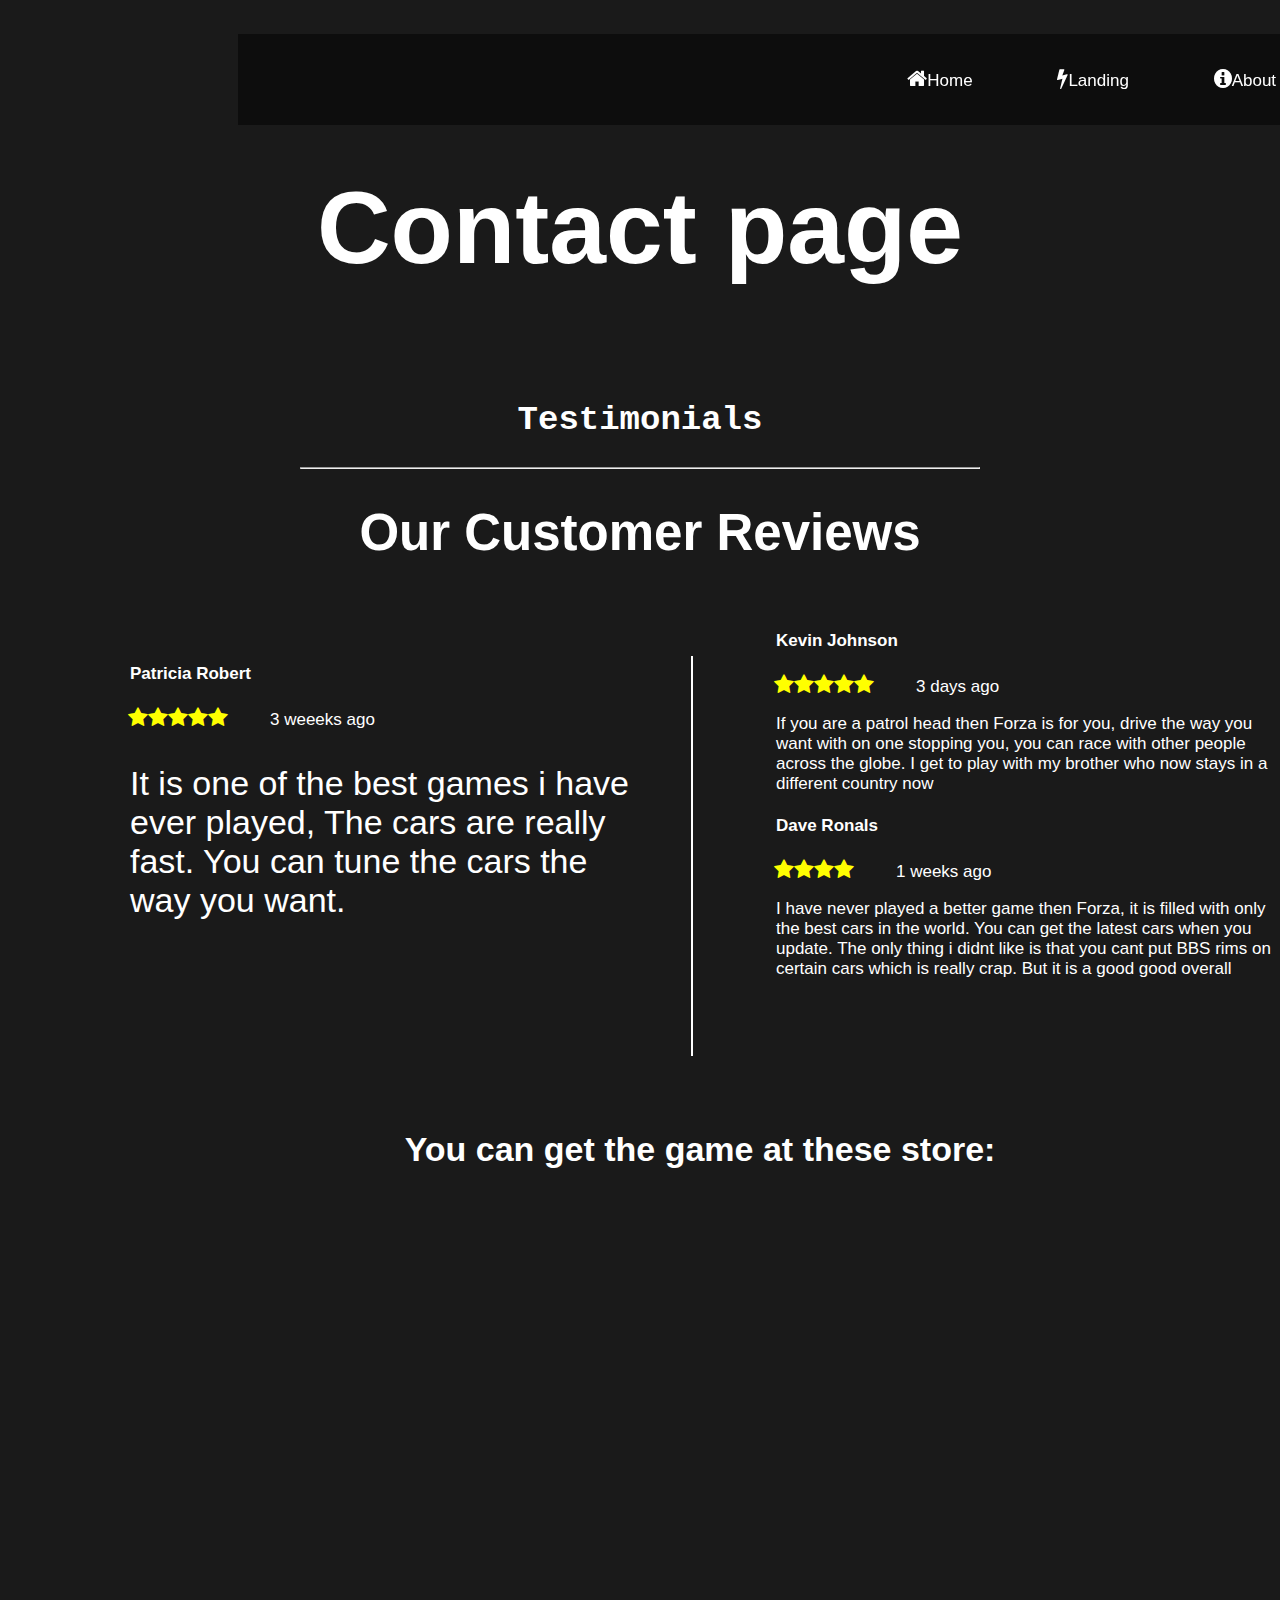
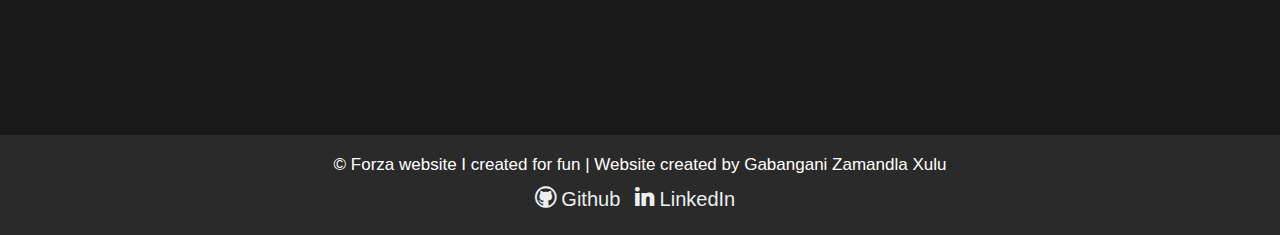
<file: CW412_FA2_13072/CW412/forzaContact.html>
<!DOCTYPE html>
<html lang="en">
<head>
    <meta charset="UTF-8">
    <meta http-equiv="X-UA-Compatible" content="IE=edge">
    <meta name="viewport" content="width=device-width, initial-scale=1.0">
    <link href="http://fonts.googleapis.com/css?family=Source+Sans+Pro:200,300,400,600,700,900|Varela+Round" rel="stylesheet" />
    <link rel="stylesheet" href="gamestyle.css" type="text/css">
    <link rel="stylesheet" href="fonts.css" type="text/css">
    <title>About</title>

</head>
<body id="background-contact">
    <script src="forza.js"></script>

    <nav>
        <div id="menu" class="container">
            <ul>
                <li class="current_page_item"><a href="index.html" class="icon icon-home" accesskey="1">Home</a></li>
                <li><a href="LandingPage.html" class="icon icon-bolt"  accesskey="3">Landing</a></li>
                <li><a href="forzaAbout.html" class="icon icon-info-sign"  accesskey="3">About</a></li>
                <li><a href="forzaContact.html" class="icon icon-phone" accesskey="2">Contact</a></li>
                <li><a href="ForzaGallery.html" class="icon icon-picture" accesskey="2">Gallery</a></li>
            </ul>
        </div>
    </nav>
<div id="contact-heading">
    <h1>Contact page</h1>
</div>

<div id="reviews" class="container">
    <div id="reviews1">
        <h2>Testimonials</h2>
        <hr>
        <h1>Our Customer Reviews</h1>
    </div>
    <div id="reviews2">
        <h4>Patricia Robert</h4>
        <ul>
            <li><a href="#" class="icon icon-star"><a href="#" class="icon icon-star"></a><a href="#" class="icon icon-star"><a href="#" class="icon icon-star"><a href="#" class="icon icon-star"></a><span>3 weeeks ago</span></li>
         </ul>
        <p>It is one of the best games i have ever played, The cars are really fast. You can tune the cars the way you want.</p>
    </div>
    <div id="reviews3">
        <h4>Kevin Johnson</h4>
        <ul>
            <li><a href="#" class="icon icon-star"><a href="#" class="icon icon-star"></a><a href="#" class="icon icon-star"><a href="#" class="icon icon-star"><a href="#" class="icon icon-star"></a><span>3 days ago</span></li>
         </ul>
        <p>If you are a patrol head then Forza is for you, drive the way you want with on one stopping you, you can race with other people across the globe. I get to play with my brother who now stays in a different country now</p>
    </div>
    <div id="reviews4">
        <h4>Dave Ronals</h4>
        <ul>
            <li><a href="#" class="icon icon-star"><a href="#" class="icon icon-star"><a href="#" class="icon icon-star"><a href="#" class="icon icon-star"></a><span>1 weeks ago</span></li>
         </ul>
        <p>I have never played a better game then Forza, it is filled with only the best cars in the world. You can get the latest cars when you update. The only thing i didnt like is that you cant put BBS rims on certain cars which is really crap. But it is a good good overall</p>
    </div>
    <div id="vl"></div>

</div>

 
<div id="store" class="container">
    <h1>You can get the game at these store:</h1>
</div>



<center>
<div class="mapouter"><div class="gmap_canvas"><iframe class="gmap_iframe" frameborder="0" scrolling="no" marginheight="0" marginwidth="0"></iframe>

    <iframe src="https://www.google.com/maps/embed?pb=!1m18!1m12!1m3!1d3580.516491757503!2d28.23572251468904!3d-26.17987178344868!2m3!1f0!2f0!3f0!3m2!1i1024!2i768!4f13.1!3m3!1m2!1s0x1e9516ed70fc54c9%3A0x9819981c1409d1c4!2sBT%20Games%20East%20Point%20Mall!5e0!3m2!1sen!2sza!4v1663174278154!5m2!1sen!2sza" width="600" height="450" style="border:0;" allowfullscreen="" loading="lazy" referrerpolicy="no-referrer-when-downgrade"></iframe>
</div>
</div>
</center>
 
 
 




<footer>
    <p>&copy; Forza website I created for fun | Website created by Gabangani Zamandla Xulu</p>

  
    <div class="social-icons">
        <a href="https://www.facebook.com/example" class="icon icon-github" target="_blank">   Github</a>
        <a href="https://www.linkedin.com/in/gabangani-xulu-1525202a5?utm_source=share&utm_campaign=share_via&utm_content=profile&utm_medium=android_app " class="icon icon-linkedin" target="_blank">     LinkedIn</a>
         
    </div>
</footer>

</body>
</html>
</file>
<file: CW412_FA2_13072/CW412/gamestyle.css>
* {
    box-sizing: border-box;
  }
  
  body {
    background-color: #1a1a1a;
    margin: 0;
    font-family: Arial, sans-serif;
    font-size: 17px;
    display: flex;
    flex-direction: column; 
   
  }

  
  #myVideo {
    min-width: 100%; 
    min-height: 100%;
  }
  
.container{
    width: 1400px;
    margin: 0px auto;
    flex: 1;
}

#menu ul{
    margin: 0px 0px 0px 0px;
    padding: 0px 0px;
    list-style: none;
    line-height: normal;
    display: inline-block;
    
}
#menu li{
    display: inline-block;
    
}
#menu a{
    padding: 0px 40px 0px 40px;
    color: #ffffff;
}

#menu{
    position: fixed;
    top: 2em;
    left: 14em;
    text-align: right;
    z-index: 1;
    background-color: rgba(0, 0, 0, 0.5);
    padding-top: 2em;
    padding-bottom: 2em;
   
}
#menu a:hover, #menu .current_page_{
  color: rgba(255, 255, 255, 0.5);
  text-decoration: none;
}
#words{
    position: relative;
    bottom: 52em;
}
#words{
  position: relative;
  bottom: 52em;
  left: -50em;
  animation: Codetopic01;
  animation-duration: 5s;
  animation-fill-mode: forwards;
}
@keyframes Codetopic01{
  0%{right: -50;}
  100%{left: 0em;}
}
#words h1{
    font-family: 'Tahoma', sans-serif;
    font-size: 5em;
    color: #fff;

    text-align: center;
}
#words span{
    
    margin: -0.4em;
    padding:  0px 0px 0px 0px;
    display: block;
}
#words h3{
    color: #fff;
    text-align: center;
}
#explore1{
    border-radius: 0.5em;
    width: 15em;
    height: 3em;
    background-color: #ea0c80;
    position: relative;
    bottom: 45.5em;
    left: 24em;
}
#explore1 p{
    font-family: 'Franklin Gothic Medium', 'Arial Narrow', Arial, sans-serif;
    color: #fff;
    text-align: center;
    font-size: 1.5em;
    position: relative;
    top: 0.4em;
}
#explore2{
    border-radius: 0.5em;
    width: 15em;
    height: 3em;
    background-color: #e68a00;
    position: relative;
    bottom: 50em;
    left: 42em;
}
#explore2 p{
    font-family: 'Franklin Gothic Medium', 'Arial Narrow', Arial, sans-serif;
    color: #fff;
    text-align: center;
    font-size: 1.5em;
    position: relative;
    top: 0.4em;
}

 
#info1 h1{
    color: #fff;
    padding:  0px 0px 0px 0px;
    font-family: 'Tahoma', sans-serif;
    font-size: 5em;
    position: relative;
    bottom: 5em;
    left: 0em;
    text-transform: uppercase;
}
 

#info1 span{
    display: block;
    
}
#info1 p{
    text-align: justify;
    color: #fff;
    width: 28em;
    font-size: 1.5em;
    font-family: 'Gill Sans', 'Gill Sans MT', 'Calibri', 'Trebuchet MS', sans-serif;
    position: relative;
    bottom: 24em;
    left: 34em;
}
#info1 img{
    position: relative;
    bottom: 17em;
}
#info2 p{
    color: #fff;
    width: 28em;
    font-size: 1.5em;
    font-family: 'Gill Sans', 'Gill Sans MT', 'Calibri', 'Trebuchet MS', sans-serif;
    position: relative;
    bottom: 10em;
    text-align: justify;
}
#info2 img{
    position: relative;
    bottom: 35em;
    left: 50em;
}


 
 
footer {
  background-color: #2a2a2a;
  color: #ecf0f1;
  padding: 20px 0;
  text-align: center;  
  width: 100%;
  height: 100px;
}

 

  footer p {
      margin: 0;
  }
 
.footer1 p{
  position: relative;
  top: 2em;
}
#fdisplay img{
height: 100%;
width: 100%;
}
#fdisplayWords h1{
    color: #fff;
    text-transform: uppercase;
    font-family: 'Tahoma', sans-serif;
    font-weight: 900;
    position: relative;
    bottom: 13em;
    left: 4em;
    font-size: 4em;
}
#fdisplayWords span{
    display: block;
}
#displayforza{
        border-radius: 0.5em;
        width: 15em;
        height: 3em;
        background-color: #ea0c80;
        position: relative;
        bottom: 54em;
        left: 18em;
    }

    #displayforza p{
        font-family: 'Franklin Gothic Medium', 'Arial Narrow', Arial, sans-serif;
        
        text-align: center;
        font-size: 1.5em;
        position: relative;
        top: 0.4em;
        
    }
#displayforza1 a{
  text-decoration: none;
  color: #fff;
}

#displayforza1{
  border-radius: 0.5em;
  width: 15em;
  height: 3em;
  background-color: #ea0c80;
  position: relative;
  bottom: 33em;
  left: 0em;
}

#displayforza1 p{
  font-family: 'Franklin Gothic Medium', 'Arial Narrow', Arial, sans-serif;
  
  text-align: center;
  font-size: 1.5em;
  position: relative;
  top: 0.4em;
  
}
#displayforza a{
text-decoration: none;
color: #fff;
}
    
 
    #galleryfpage h1{
        color: #fff;
        text-transform: uppercase;
        font-family: 'Tahoma', sans-serif;
        font-weight: 900;
        position: relative;
        bottom: 8em;
        left: -2em;
        font-size: 4em;
    }
    #galleryfpage span{
        display: block;
    }







              * {
            box-sizing: border-box
          }
        
          .mySlides {
            display: none
          }
          img {
            vertical-align: middle;
          }
          .slideshow-container {
            max-width: 1000px;
            position: relative;
            bottom: 15em;
            margin: auto;
          }
          .slideshow-container h3{
            font-size: 3em;
            text-align: center;
            color: #fff;
            font-family: 'Tahoma', sans-serif;
          }
          /* Next & previous buttons */
          .prev,
          .next {
            cursor: pointer;
            position: absolute;
            top: 50%;
            width: auto;
            padding: 16px;
            margin-top: -22px;
            color: white;
            font-weight: bold;
            font-size: 18px;
            transition: 0.6s ease;
            border-radius: 0 3px 3px 0;
            user-select: none;
          }
          /* Position the "next button" to the right */
          .next {
            right: 0;
            border-radius: 3px 0 0 3px;
          }
          /* On hover, add a black background color with a little bit see-through */
          .prev:hover,
          .next:hover {
            background-color: rgba(0, 0, 0, 0.8);
          }
          /* Caption text */
          .text {
            color: #ffffff;
            font-size: 15px;
            padding: 8px 12px;
            position: absolute;
            bottom: 8px;
            width: 100%;
            text-align: center;
          }
          /* Number text (1/3 etc) */
          .numbertext {
            color: #ffffff;
            font-size: 12px;
            padding: 8px 12px;
            position: absolute;
            top: 0;
          }
          /* The dots/bullets/indicators */
          .dot {
            cursor: pointer;
            height: 15px;
            width: 15px;
            margin: 0 2px;
            background-color: #999999;
            border-radius: 50%;
            display: inline-block;
            transition: background-color 0.6s ease;
          }
          .active,
          .dot:hover {
            background-color: #111111;
          }
          /* Fading animation */
          .fade {
            -webkit-animation-name: fade;
            -webkit-animation-duration: 1.5s;
            animation-name: fade;
            animation-duration: 1.5s;
          }


#back{
  color: #fff;
  width: 30em;
  position: relative;
  left: -15em;
  bottom: 20em;
}
#background h1, h2{
  color: #fff;
  font-size: 2em;
  font-family: 'Courier New', Courier, monospace; 
 
}
 
#back1 h1{
position: relative;
left: 14em;
}

#back1 p{
  position: relative;
  left: 20em;
}
#enjoyable{
  position: relative;
  left: 30em;
}

#enjoyable p{
  position: relative;
  top: 7em;
  left: 6em;
}
#enjoyable h1{
  position: relative;
  top: 3em;
  left: 3em;
}

#enjoyable img{
  position: relative;
  right: 28em;
  bottom: 7em;
  border-radius: 14px;
}
#features img{
  position: relative;
  right: 10em;
}
#features h1{
  position: relative;
  left: 8em;
  font-size: 3em;
}
#features span{
  display: block;
}
#features1{
  position: relative;
  bottom: 23em;
  left:50em;
  width: 20em;
}
 


#features, #img1{
  position: relative;
  bottom: 13.5em;
  
}
#features2{
  position: relative;
  bottom: 43em;
  right: 5em;
}
 

#features, #img2{
  bottom: 27em;
}
#features{
  position: relative;
  top: 0em;
}
#features3{
  position: relative;
  bottom: 49em;
  left: 50em;
  width: 20em;
}
 

#features, #img3{
  position: relative;
  bottom: 42em;
}
#features4{
  position: relative;
  bottom: 74em;
  right: 5em;
}
 

#rules{
  background-color: #2a2a2a;
  padding: 4em;
  position: relative;
  right: 12em;
  bottom: 45em; 
}
#rules span{
  font-size: 1.5em;
}
#rcentre{
  text-align: center;
  font-size: 2em;
}



aside, footer, header,hgroup,nav{
  display: block;

}

header{
  height: 20px;
  background-repeat: no-repeat;
  margin-top: 10px;
}
#headerText{
font-family: 'Tahoma', sans-serif;
position: relative;
top: 12em;
text-align: center;
}
#headerText h1{
  font-size: 3em;
}

h1{
  color: #Fff;
  font-size: 24px;
}
div[role="main"]{
  float: left;
  width: 60%;
  position: relative;
  top: 20em;
  left: 28em;
}
#editContact{
  background: none repeat scroll 0 0 #f8f8f8;
  border: 1px solid #e1e1e1;
  width: 400px;
  margin-top: 20px;

}
#editContact h2{
  padding-left: 10px;
  margin-top: 10px;
  font-size: 18px;
  width: 200px;
}
#editContact div{
  width: 350px;
  padding: 10px;
}
#editContact div.buttons{
  text-align: center;
}
#editContact label{
  width: 150px;
  height: 12px;
  /*vertical-align: bottom;*/
  clear: left;
  display: block;
  float: left;
}
#editContact input{
  width: 150px;
  padding: 2px;
}
button{
  width: 200px;
  margin-top: 10px;
  padding: 5px;
}
#contacts{
  width: 400px;
  border: 1px solid #cccccc;
  margin: 0px;
  padding:0px;
}
#contacts thead{
  background-color: #cccccc;
  font-weight: bold;
  color: #7c757c;
  text-align: left;
}
#contacts tbody tr:nth-child(even){
  background-color: #eeeeee;

}
#contacts th{
  border-color: #776e65;
  border-style: none none solid;
  border-width: 0 0 1px;
}
#contacts th, #contacts td{
  margin: 0px;
  padding: 5px 10px;
}
#background-contact{

}
#container{
  position: relative;
  top: 4em;
  left: 5em;
}
.mapouter{
  position: relative;
  bottom: 24em;
  right: 5em;
  height: 7em;
}
#main-text{
  color: #fff;
  width: 25em;
}
#contact-heading h1{
  font-family: 'Tahoma', sans-serif;
  font-size: 6em;
  position: relative;
  top: 1em;
  text-align: center;
  color: #ffffff;
}
#svg{
  position: relative;
  bottom: 110em;
  left: 30em;
}
#store{
  font-family: 'Tahoma', sans-serif;
  position: relative;
  bottom: 25em;
  right: 0em;

}
#store h1{
  text-align: center;
  font-size: 2em;
}
 
#svg1{
  position: relative;
  bottom: 60em;
  left: 35em; 
}
#svg2{
  position: relative;
  bottom: 23em;
  left: 35em;
}
#Hwallpaper img{
  width: 100%;
  height: 100%;
}
#Hdisplay h1{
  font-family: inherit;
  font-size: 2.5em;
  text-align: center;
}
#Hdisplay{
  padding: 3em;
  width: 35em;
  height: 32em;
  background-color: rgba(0, 0, 0, 0.5);
  position: relative;
  bottom: 45em;
  left: 8em;
}
#get-it-now{
  background-color: #9bf00b;
  color: #107c10;
  width: 13em;
  height: 2em;
  position: relative;
  left: 12em;
  font-size: 0.8em;
  padding-left: 0.2em;
}
#xboxGamePassLogo{
  position: relative;
  bottom: 4em;
  left: 7em;
}
#h2{
  color: #fff;
  position: relative;
  bottom: 5em;
  text-align: center;
}
#seriesXS{
  position: relative;
  bottom: 16em;
  left: 9em;
}
#homewords{
  height: 30em;
}
#homewords h1{
  font-family: inherit;
  font-size: 3em;
  position: relative;
  bottom: 10em;
  text-align: center;
}

#homewords hr{
  position: relative;
  bottom: 30em;
}
#youtube{
  position: relative;
  bottom: 25em;
  left: 19em;
}
#homewords h2{
  color: #fff;
  text-align: center;
  font-family: inherit;
  position: relative;
  bottom: 12em;
}
#reviews{
  width: 40em;
  position: relative;
  top: 7em;
}
#reviews1 h1{
text-align: center;
font-size: 3em;
}
#reviews1, h2{
  text-align: center;
  color: #fff;
}
#reviews2{
  width: 30em;
  position: relative;
  right: 10em;
  top: 4em;
}

#reviews2 li a:before{
  color: #ffff00;
  position: relative;
  right: 2em;

}
#reviews3 li a:before{
  color: #ffff00;
  position: relative;
  right: 2em;
}
#reviews3 h4, li,p{
  color: white;
}
#reviews3{
  width: 30em;
  position: relative;
  left: 28em;
  bottom: 15em;
}
#reviews ul{
  list-style: none;
}
#reviews2 h4, li{
  color: white;
}
#reviews2 p{
  color: white;
  font-size: 2em;
}
#reviews4 li a:before{
  color: #ffff00;
  position: relative;
  right: 2em;
}
#reviews4 h4, li,p{
  color: white;
}
#reviews4{
  width: 30em;
  position: relative;
  left: 28em;
  bottom: 15em;
}
#vl{
  border-left: 2px solid white;
  height: 400px;
  position: relative;
  bottom: 35em;
  left: 23em;
}
#slide h3{
  font-size: 3em;
}
#hvideo h1{
  font-family: inherit;
  font-size: 3em;
  position: relative;
  bottom: 10em;
  text-align: center;
}

#hvideo hr{
  position: relative;
  bottom: 30em;
}
#youtube1{
  position: relative;
  bottom: 25em;
  left: 19em;
}
#hvideo h2{
  color: #fff;
  text-align: center;
  font-family: inherit;
  position: relative;
  bottom: 15em;
}
#hvideo{
  position: relative;
  top: 15em;
}
 
.social-icons {
  margin-top: 10px;
}

  .social-icons a {
      display: inline-block;
      margin-right: 10px;
      color: #ecf0f1;
      text-decoration: none;
      font-size: 20px;
  }

      .social-icons a:hover {
          color: #3498db;
      }





      



      

      .overlay {
        position: fixed;
        top: 0;
        left: 0;
        width: 100%;
        height: 100%;
        background: rgba(0, 0, 0, 0.5); /* Adjust the transparency as needed */
        z-index: 999;
        display: none;
      }

      .no-scroll .overlay {
        display: block;
      }

      #wrapper {
        min-height: 100vh;
        position: relative;
      }
      #aboutBody {
        margin-bottom: 100px; /* Adjust as needed */
      }
</file>
<file: CW412_FA2_13072/CW412/fonts.css>
@charset 'UTF-8';

@font-face
{
	font-family: 'FontAwesome';
	src: url('fonts/fontawesome-webfont.eot?v=3.0.1');
	src: url('fonts/fontawesome-webfont.eot?#iefix&v=3.0.1') format('embedded-opentype'),
	     url('fonts/fontawesome-webfont.woff?v=3.0.1') format('woff'),
	     url('fonts/fontawesome-webfont.ttf?v=3.0.1') format('truetype'),
	     url('fonts/fontawesome-webfont.svg#FontAwesome') format('svg');
	font-weight: normal;
	font-style: normal;
}

@font-face
{
	font-family: 'Font-Awesome-Social';
	src: url('fonts/fontawesome-social-webfont.eot');
	src: url('fonts/fontawesome-social-webfont.eot?#iefix') format('embedded-opentype'),
	     url('fonts/fontawesome-social-webfont.woff') format('woff'),
		 url('fonts/fontawesome-social-webfont.ttf') format('truetype'),
		 url('fonts/fontawesome-social-webfont.svg#Font-Awesome-More') format('svg');
	font-weight: normal;
	font-style: normal;
}



	.icon
	{
		text-decoration: none;
	}

		.icon:before
		{
			font-size: 1.25em;
			text-decoration: none;
			font-family: FontAwesome;
			font-weight: normal;
			font-style: normal;
			-webkit-text-rendering: optimizeLegibility;
			-moz-text-rendering: optimizeLegibility;
			-ms-text-rendering: optimizeLegibility;
			-o-text-rendering: optimizeLegibility;
			text-rendering: optimizeLegibility;
			-webkit-font-smoothing: antialiased;
			-moz-font-smoothing: antialiased;
			-ms-font-smoothing: antialiased;
			-o-font-smoothing: antialiased;
			font-smoothing: antialiased;
			-webkit-font-feature-settings: "liga" 1, "dlig" 1;
			-moz-font-feature-settings: "liga=1, dlig=1";
			-ms-font-feature-settings: "liga" 1, "dlig" 1;
			-o-font-feature-settings: "liga" 1, "dlig" 1;
			font-feature-settings: "liga" 1, "dlig" 1;
		}

		.icon-glass:before                { content: "\f000"; }
		.icon-music:before                { content: "\f001"; }
		.icon-search:before               { content: "\f002"; }
		.icon-envelope:before             { content: "\f003"; }
		.icon-heart:before                { content: "\f004"; }
		.icon-star:before                 { content: "\f005"; }
		.icon-star-empty:before           { content: "\f006"; }
		.icon-user:before                 { content: "\f007"; }
		.icon-film:before                 { content: "\f008"; }
		.icon-th-large:before             { content: "\f009"; }
		.icon-th:before                   { content: "\f00a"; }
		.icon-th-list:before              { content: "\f00b"; }
		.icon-ok:before                   { content: "\f00c"; }
		.icon-remove:before               { content: "\f00d"; }
		.icon-zoom-in:before              { content: "\f00e"; }

		.icon-zoom-out:before             { content: "\f010"; }
		.icon-off:before                  { content: "\f011"; }
		.icon-signal:before               { content: "\f012"; }
		.icon-cog:before                  { content: "\f013"; }
		.icon-trash:before                { content: "\f014"; }
		.icon-home:before                 { content: "\f015"; }
		.icon-file:before                 { content: "\f016"; }
		.icon-time:before                 { content: "\f017"; }
		.icon-road:before                 { content: "\f018"; }
		.icon-download-alt:before         { content: "\f019"; }
		.icon-download:before             { content: "\f01a"; }
		.icon-upload:before               { content: "\f01b"; }
		.icon-inbox:before                { content: "\f01c"; }
		.icon-play-circle:before          { content: "\f01d"; }
		.icon-repeat:before               { content: "\f01e"; }

		
		.icon-refresh:before              { content: "\f021"; }
		.icon-list-alt:before             { content: "\f022"; }
		.icon-lock:before                 { content: "\f023"; }
		.icon-flag:before                 { content: "\f024"; }
		.icon-headphones:before           { content: "\f025"; }
		.icon-volume-off:before           { content: "\f026"; }
		.icon-volume-down:before          { content: "\f027"; }
		.icon-volume-up:before            { content: "\f028"; }
		.icon-qrcode:before               { content: "\f029"; }
		.icon-barcode:before              { content: "\f02a"; }
		.icon-tag:before                  { content: "\f02b"; }
		.icon-tags:before                 { content: "\f02c"; }
		.icon-book:before                 { content: "\f02d"; }
		.icon-bookmark:before             { content: "\f02e"; }
		.icon-print:before                { content: "\f02f"; }

		.icon-camera:before               { content: "\f030"; }
		.icon-font:before                 { content: "\f031"; }
		.icon-bold:before                 { content: "\f032"; }
		.icon-italic:before               { content: "\f033"; }
		.icon-text-height:before          { content: "\f034"; }
		.icon-text-width:before           { content: "\f035"; }
		.icon-align-left:before           { content: "\f036"; }
		.icon-align-center:before         { content: "\f037"; }
		.icon-align-right:before          { content: "\f038"; }
		.icon-align-justify:before        { content: "\f039"; }
		.icon-list:before                 { content: "\f03a"; }
		.icon-indent-left:before          { content: "\f03b"; }
		.icon-indent-right:before         { content: "\f03c"; }
		.icon-facetime-video:before       { content: "\f03d"; }
		.icon-picture:before              { content: "\f03e"; }

		.icon-pencil:before               { content: "\f040"; }
		.icon-map-marker:before           { content: "\f041"; }
		.icon-adjust:before               { content: "\f042"; }
		.icon-tint:before                 { content: "\f043"; }
		.icon-edit:before                 { content: "\f044"; }
		.icon-share:before                { content: "\f045"; }
		.icon-check:before                { content: "\f046"; }
		.icon-move:before                 { content: "\f047"; }
		.icon-step-backward:before        { content: "\f048"; }
		.icon-fast-backward:before        { content: "\f049"; }
		.icon-backward:before             { content: "\f04a"; }
		.icon-play:before                 { content: "\f04b"; }
		.icon-pause:before                { content: "\f04c"; }
		.icon-stop:before                 { content: "\f04d"; }
		.icon-forward:before              { content: "\f04e"; }

		.icon-fast-forward:before         { content: "\f050"; }
		.icon-step-forward:before         { content: "\f051"; }
		.icon-eject:before                { content: "\f052"; }
		.icon-chevron-left:before         { content: "\f053"; }
		.icon-chevron-right:before        { content: "\f054"; }
		.icon-plus-sign:before            { content: "\f055"; }
		.icon-minus-sign:before           { content: "\f056"; }
		.icon-remove-sign:before          { content: "\f057"; }
		.icon-ok-sign:before              { content: "\f058"; }
		.icon-question-sign:before        { content: "\f059"; }
		.icon-info-sign:before            { content: "\f05a"; }
		.icon-screenshot:before           { content: "\f05b"; }
		.icon-remove-circle:before        { content: "\f05c"; }
		.icon-ok-circle:before            { content: "\f05d"; }
		.icon-ban-circle:before           { content: "\f05e"; }

		.icon-arrow-left:before           { content: "\f060"; }
		.icon-arrow-right:before          { content: "\f061"; }
		.icon-arrow-up:before             { content: "\f062"; }
		.icon-arrow-down:before           { content: "\f063"; }
		.icon-share-alt:before            { content: "\f064"; }
		.icon-resize-full:before          { content: "\f065"; }
		.icon-resize-small:before         { content: "\f066"; }
		.icon-plus:before                 { content: "\f067"; }
		.icon-minus:before                { content: "\f068"; }
		.icon-asterisk:before             { content: "\f069"; }
		.icon-exclamation-sign:before     { content: "\f06a"; }
		.icon-gift:before                 { content: "\f06b"; }
		.icon-leaf:before                 { content: "\f06c"; }
		.icon-fire:before                 { content: "\f06d"; }
		.icon-eye-open:before             { content: "\f06e"; }

		.icon-eye-close:before            { content: "\f070"; }
		.icon-warning-sign:before         { content: "\f071"; }
		.icon-plane:before                { content: "\f072"; }
		.icon-calendar:before             { content: "\f073"; }
		.icon-random:before               { content: "\f074"; }
		.icon-comment:before              { content: "\f075"; }
		.icon-magnet:before               { content: "\f076"; }
		.icon-chevron-up:before           { content: "\f077"; }
		.icon-chevron-down:before         { content: "\f078"; }
		.icon-retweet:before              { content: "\f079"; }
		.icon-shopping-cart:before        { content: "\f07a"; }
		.icon-folder-close:before         { content: "\f07b"; }
		.icon-folder-open:before          { content: "\f07c"; }
		.icon-resize-vertical:before      { content: "\f07d"; }
		.icon-resize-horizontal:before    { content: "\f07e"; }

		.icon-bar-chart:before            { content: "\f080"; }
		.icon-twitter-sign:before         { content: "\f081"; }
		.icon-facebook-sign:before        { content: "\f082"; }
		.icon-camera-retro:before         { content: "\f083"; }
		.icon-key:before                  { content: "\f084"; }
		.icon-cogs:before                 { content: "\f085"; }
		.icon-comments:before             { content: "\f086"; }
		.icon-thumbs-up:before            { content: "\f087"; }
		.icon-thumbs-down:before          { content: "\f088"; }
		.icon-star-half:before            { content: "\f089"; }
		.icon-heart-empty:before          { content: "\f08a"; }
		.icon-signout:before              { content: "\f08b"; }
		.icon-linkedin-sign:before        { content: "\f08c"; }
		.icon-pushpin:before              { content: "\f08d"; }
		.icon-external-link:before        { content: "\f08e"; }

		.icon-signin:before               { content: "\f090"; }
		.icon-trophy:before               { content: "\f091"; }
		.icon-github-sign:before          { content: "\f092"; }
		.icon-upload-alt:before           { content: "\f093"; }
		.icon-lemon:before                { content: "\f094"; }
		.icon-phone:before                { content: "\f095"; }
		.icon-check-empty:before          { content: "\f096"; }
		.icon-bookmark-empty:before       { content: "\f097"; }
		.icon-phone-sign:before           { content: "\f098"; }
		.icon-twitter:before              { content: "\f099"; }
		.icon-facebook:before             { content: "\f09a"; }
		.icon-github:before               { content: "\f09b"; }
		.icon-unlock:before               { content: "\f09c"; }
		.icon-credit-card:before          { content: "\f09d"; }
		.icon-rss:before                  { content: "\f09e"; }

		.icon-hdd:before                  { content: "\f0a0"; }
		.icon-bullhorn:before             { content: "\f0a1"; }
		.icon-bell:before                 { content: "\f0a2"; }
		.icon-certificate:before          { content: "\f0a3"; }
		.icon-hand-right:before           { content: "\f0a4"; }
		.icon-hand-left:before            { content: "\f0a5"; }
		.icon-hand-up:before              { content: "\f0a6"; }
		.icon-hand-down:before            { content: "\f0a7"; }
		.icon-circle-arrow-left:before    { content: "\f0a8"; }
		.icon-circle-arrow-right:before   { content: "\f0a9"; }
		.icon-circle-arrow-up:before      { content: "\f0aa"; }
		.icon-circle-arrow-down:before    { content: "\f0ab"; }
		.icon-globe:before                { content: "\f0ac"; }
		.icon-wrench:before               { content: "\f0ad"; }
		.icon-tasks:before                { content: "\f0ae"; }

		.icon-filter:before               { content: "\f0b0"; }
		.icon-briefcase:before            { content: "\f0b1"; }
		.icon-fullscreen:before           { content: "\f0b2"; }

		.icon-group:before                { content: "\f0c0"; }
		.icon-link:before                 { content: "\f0c1"; }
		.icon-cloud:before                { content: "\f0c2"; }
		.icon-beaker:before               { content: "\f0c3"; }
		.icon-cut:before                  { content: "\f0c4"; }
		.icon-copy:before                 { content: "\f0c5"; }
		.icon-paper-clip:before           { content: "\f0c6"; }
		.icon-save:before                 { content: "\f0c7"; }
		.icon-sign-blank:before           { content: "\f0c8"; }
		.icon-reorder:before              { content: "\f0c9"; }
		.icon-list-ul:before              { content: "\f0ca"; }
		.icon-list-ol:before              { content: "\f0cb"; }
		.icon-strikethrough:before        { content: "\f0cc"; }
		.icon-underline:before            { content: "\f0cd"; }
		.icon-table:before                { content: "\f0ce"; }

		.icon-magic:before                { content: "\f0d0"; }
		.icon-truck:before                { content: "\f0d1"; }
		.icon-pinterest:before            { content: "\f0d2"; }
		.icon-pinterest-sign:before       { content: "\f0d3"; }
		.icon-google-plus-sign:before     { content: "\f0d4"; }
		.icon-google-plus:before          { content: "\f0d5"; }
		.icon-money:before                { content: "\f0d6"; }
		.icon-caret-down:before           { content: "\f0d7"; }
		.icon-caret-up:before             { content: "\f0d8"; }
		.icon-caret-left:before           { content: "\f0d9"; }
		.icon-caret-right:before          { content: "\f0da"; }
		.icon-columns:before              { content: "\f0db"; }
		.icon-sort:before                 { content: "\f0dc"; }
		.icon-sort-down:before            { content: "\f0dd"; }
		.icon-sort-up:before              { content: "\f0de"; }

		.icon-envelope-alt:before         { content: "\f0e0"; }
		.icon-linkedin:before             { content: "\f0e1"; }
		.icon-undo:before                 { content: "\f0e2"; }
		.icon-legal:before                { content: "\f0e3"; }
		.icon-dashboard:before            { content: "\f0e4"; }
		.icon-comment-alt:before          { content: "\f0e5"; }
		.icon-comments-alt:before         { content: "\f0e6"; }
		.icon-bolt:before                 { content: "\f0e7"; }
		.icon-sitemap:before              { content: "\f0e8"; }
		.icon-umbrella:before             { content: "\f0e9"; }
		.icon-paste:before                { content: "\f0ea"; }
		.icon-lightbulb:before            { content: "\f0eb"; }
		.icon-exchange:before             { content: "\f0ec"; }
		.icon-cloud-download:before       { content: "\f0ed"; }
		.icon-cloud-upload:before         { content: "\f0ee"; }

		.icon-user-md:before              { content: "\f0f0"; }
		.icon-stethoscope:before          { content: "\f0f1"; }
		.icon-suitcase:before             { content: "\f0f2"; }
		.icon-bell-alt:before             { content: "\f0f3"; }
		.icon-coffee:before               { content: "\f0f4"; }
		.icon-food:before                 { content: "\f0f5"; }
		.icon-file-alt:before             { content: "\f0f6"; }
		.icon-building:before             { content: "\f0f7"; }
		.icon-hospital:before             { content: "\f0f8"; }
		.icon-ambulance:before            { content: "\f0f9"; }
		.icon-medkit:before               { content: "\f0fa"; }
		.icon-fighter-jet:before          { content: "\f0fb"; }
		.icon-beer:before                 { content: "\f0fc"; }
		.icon-h-sign:before               { content: "\f0fd"; }
		.icon-plus-sign-alt:before        { content: "\f0fe"; }

		.icon-double-angle-left:before    { content: "\f100"; }
		.icon-double-angle-right:before   { content: "\f101"; }
		.icon-double-angle-up:before      { content: "\f102"; }
		.icon-double-angle-down:before    { content: "\f103"; }
		.icon-angle-left:before           { content: "\f104"; }
		.icon-angle-right:before          { content: "\f105"; }
		.icon-angle-up:before             { content: "\f106"; }
		.icon-angle-down:before           { content: "\f107"; }
		.icon-desktop:before              { content: "\f108"; }
		.icon-laptop:before               { content: "\f109"; }
		.icon-tablet:before               { content: "\f10a"; }
		.icon-mobile-phone:before         { content: "\f10b"; }
		.icon-circle-blank:before         { content: "\f10c"; }
		.icon-quote-left:before           { content: "\f10d"; }
		.icon-quote-right:before          { content: "\f10e"; }

		.icon-spinner:before              { content: "\f110"; }
		.icon-circle:before               { content: "\f111"; }
		.icon-reply:before                { content: "\f112"; }
		.icon-github-alt:before           { content: "\f113"; }
		.icon-folder-close-alt:before     { content: "\f114"; }
		.icon-folder-open-alt:before      { content: "\f115"; }

		.icon-blogger-sign:before,.icon-blogger:before,.icon-delicious:before,.icon-dribbble-sign:before,.icon-dribbble:before,.icon-dropbox:before,.icon-drupal:before,.icon-evernote-sign:before,.icon-evernote:before,.icon-flickr-sign:before,.icon-flickr:before,.icon-forrst-sign:before,.icon-forrst:before,.icon-foursquare-sign:before,.icon-foursquare:before,.icon-git-fork:before,.icon-hacker-news:before,.icon-instagram:before,.icon-lastfm-sign:before,.icon-lastfm:before,.icon-paypal:before,.icon-picasa-sign:before,.icon-picasa:before,.icon-reddit:before,.icon-share-this-sign:before,.icon-share-this:before,.icon-skype:before,.icon-soundcloud:before,.icon-spotify:before,.icon-stack-overflow:before,.icon-tumblr-sign:before,.icon-tumblr:before,.icon-vimeo-sign:before,.icon-vimeo:before,.icon-wordpress-sign:before,.icon-wordpress:before,.icon-yelp-sign:before,.icon-yelp:before,.icon-youtube-sign:before,.icon-youtube:before              {font-family:'Font-Awesome-Social'; }

		.icon-dropbox:before              { content: "\f300"; }
		.icon-drupal:before               { content: "\f301"; }
		.icon-git-fork:before             { content: "\f302"; }
		.icon-instagram:before            { content: "\f303"; }
		.icon-share-this-sign:before      { content: "\f304"; }
		.icon-share-this:before           { content: "\f305"; }
		.icon-foursquare-sign:before      { content: "\f306"; }
		.icon-foursquare:before           { content: "\f307"; }
		.icon-hacker-news:before          { content: "\f308"; }
		.icon-skype:before                { content: "\f309"; }
		.icon-spotify:before              { content: "\f30a"; }
		.icon-soundcloud:before           { content: "\f30b"; }
		.icon-paypal:before               { content: "\f30c"; }
		.icon-youtube-sign:before         { content: "\f30d"; }
		.icon-youtube:before              { content: "\f30e"; }
		.icon-reddit:before               { content: "\f30f"; }
		.icon-blogger-sign:before         { content: "\f310"; }
		.icon-blogger:before              { content: "\f311"; }
		.icon-dribbble-sign:before        { content: "\f312"; }
		.icon-dribbble:before             { content: "\f313"; }
		.icon-evernote-sign:before        { content: "\f314"; }
		.icon-evernote:before             { content: "\f315"; }
		.icon-flickr-sign:before          { content: "\f316"; }
		.icon-flickr:before               { content: "\f317"; }
		.icon-forrst-sign:before          { content: "\f318"; }
		.icon-forrst:before               { content: "\f319"; }
		.icon-delicious:before            { content: "\f31a"; }
		.icon-lastfm-sign:before          { content: "\f31b"; }
		.icon-lastfm:before               { content: "\f31c"; }
		.icon-picasa-sign:before          { content: "\f31d"; }
		.icon-picasa:before               { content: "\f31e"; }
		.icon-stack-overflow:before       { content: "\f320"; }
		.icon-tumblr-sign:before          { content: "\f321"; }
		.icon-tumblr:before               { content: "\f322"; }
		.icon-vimeo-sign:before           { content: "\f323"; }
		.icon-vimeo:before                { content: "\f324"; }
		.icon-wordpress-sign:before       { content: "\f325"; }
		.icon-wordpress:before            { content: "\f326"; }
		.icon-yelp-sign:before            { content: "\f327"; }
		.icon-yelp:before                 { content: "\f328"; }
		.icon-cloud-upload:before		  { content: "\f0ee"; }
		.icon-cloud-download:before		  { content: "\f0ed"; }
</file>
